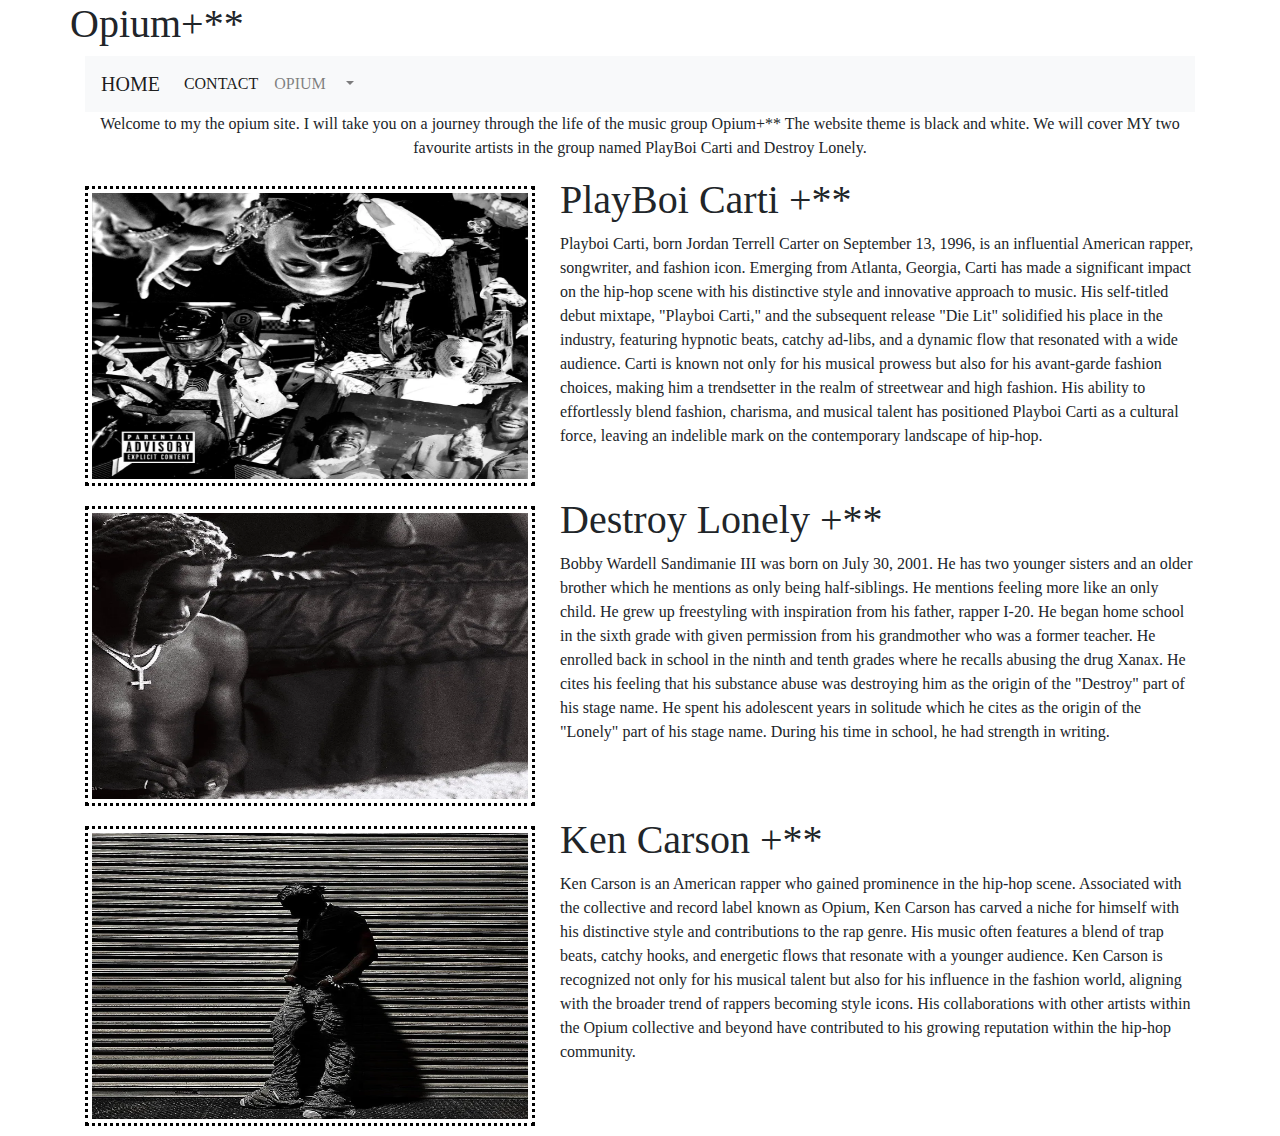
<file: homepage/index.html>
<!DOCTYPE html>
<html lang="en">
  <head>
    <meta charset="UTF-8" />
    <meta
      name="viewport"
      content="width=device-width, initial-scale=1.0"
    />
    <title>OpiumDevToolsProject</title>
    <link
      rel="stylesheet"
      href="stylesHome.css"
    />
    <link
      href="https://cdn.jsdelivr.net/npm/bootstrap@5.3.2/dist/css/bootstrap.min.css"
      rel="stylesheet"
      integrity="sha384-T3c6CoIi6uLrA9TneNEoa7RxnatzjcDSCmG1MXxSR1GAsXEV/Dwwykc2MPK8M2HN"
      crossorigin="anonymous"
    />
    <link
      rel="stylesheet"
      href="https://cdn.jsdelivr.net/npm/bootstrap@4.0.0/dist/css/bootstrap.min.css"
      integrity="sha384-Gn5384xqQ1aoWXA+058RXPxPg6fy4IWvTNh0E263XmFcJlSAwiGgFAW/dAiS6JXm"
      crossorigin="anonymous"
    />
  </head>
  <body>
    <!--The is the head section with the nav bar in the container-->
    <div class="container Header">
      <div class="row">
        <h1>Opium+**</h1>
      </div>
      <nav class="navbar navbar-expand-lg navbar-light bg-light">
        <a
          class="navbar-brand"
          href="index.html"
          >HOME</a
        >
        <button
          class="navbar-toggler"
          type="button"
          data-toggle="collapse"
          data-target="#navbarSupportedContent"
          aria-controls="navbarSupportedContent"
          aria-expanded="false"
          aria-label="Toggle navigation"
        >
          <span class="navbar-toggler-icon"></span>
        </button>

        <div
          class="collapse navbar-collapse"
          id="navbarSupportedContent"
        >
          <ul class="navbar-nav mr-auto">
            <li class="nav-item active">
              <a
                class="nav-link"
                href="../contactpage/contact.html"
                >CONTACT <span class="sr-only">(current)</span></a
              >
            </li>
            <li class="nav-item">
              <a
                class="nav-link"
                href="#"
                >OPIUM</a
              >
            </li>
            <li class="nav-item dropdown">
              <a
                class="nav-link dropdown-toggle"
                href="#"
                id="navbarDropdown"
                role="button"
                data-toggle="dropdown"
                aria-haspopup="true"
                aria-expanded="false"
              >
                
              </a>
              <div
                class="dropdown-menu"
                aria-labelledby="navbarDropdown"
              >
                <a
                  class="dropdown-item"
                  href="#"
                  >Albums</a
                >
                <a
                  class="dropdown-item"
                  href="#"
                  >About Opium</a
                >
                <div class="dropdown-divider"></div>
                <a
                  class="dropdown-item"
                  href="#"
                  >Opium Style</a
                >
              </div>
            </li>
          </ul>
        </div>
      </nav>
    </div>
    <!-- end head section-->
<!--Main content area-->
    <div class="container">
      <p class="text-center homeText">
        Welcome to my the opium site. I will take you on a journey through the
        life of the music group Opium+** The website theme is black and white.
        We will cover MY two favourite artists in the group named PlayBoi Carti
        and Destroy Lonely.
      </p>
      <div class="row">
        <div class="col-12 col-md-5 order-0 pictures">
          <img
            class="cTap4 box p-1 d-md-none d-lg-none d-xl-none"
            src="carti.webp"
            alt="Image render of Japanese characters having a good day in the city"
          />
          <img
            class="cTap4MD box p-1 d-none d-lg-none d-xl-none d-md-block"
            src="carti.webp"
            alt="Playboy carti"
          />
          <img
            class="cTap4LG box p-1 d-none d-md-none d-xl-none d-lg-block"
            src="carti.webp"
            alt="Playboy carti"
          />
          <img
            class="cTap4XL box p-1 d-none d-md-none d-lg-none d-xl-block"
            src="carti.webp"
            alt="Playboy carti "
          />
        </div>
        <div class="col-12 col-md-7 order-1">
          <h1>PlayBoi Carti +**</h1>

          Playboi Carti, born Jordan Terrell Carter on September 13, 1996, is an
          influential American rapper, songwriter, and fashion icon. Emerging
          from Atlanta, Georgia, Carti has made a significant impact on the
          hip-hop scene with his distinctive style and innovative approach to
          music. His self-titled debut mixtape, "Playboi Carti," and the
          subsequent release "Die Lit" solidified his place in the industry,
          featuring hypnotic beats, catchy ad-libs, and a dynamic flow that
          resonated with a wide audience. Carti is known not only for his
          musical prowess but also for his avant-garde fashion choices, making
          him a trendsetter in the realm of streetwear and high fashion. His
          ability to effortlessly blend fashion, charisma, and musical talent
          has positioned Playboi Carti as a cultural force, leaving an indelible
          mark on the contemporary landscape of hip-hop.
        </div>
      </div>
      <div class="row">
        <div class="col-12 col-md-5 order-0 pictures">
          <img
            class="cTap4 box p-1 d-md-none d-lg-none d-xl-none"
            src="destroy.webp"
            alt="Image render of Japanese characters having a good day in the city"
          />
          <img
            class="cTap4MD box p-1 d-none d-lg-none d-xl-none d-md-block"
            src="destroy.webp"
            alt="Playboy carti"
          />
          <img
            class="cTap4LG box p-1 d-none d-md-none d-xl-none d-lg-block"
            src="destroy.webp"
            alt="Playboy carti"
          />
          <img
            class="cTap4XL box p-1 d-none d-md-none d-lg-none d-xl-block"
            src="destroy.webp"
            alt="Playboy carti "
          />
        </div>
        <div class="col-12 col-md-7 order-1">
          <h1>Destroy Lonely +**</h1>

          Bobby Wardell Sandimanie III was born on July 30, 2001. He has two
          younger sisters and an older brother which he mentions as only being
          half-siblings. He mentions feeling more like an only child. He grew up
          freestyling with inspiration from his father, rapper I-20. He began
          home school in the sixth grade with given permission from his
          grandmother who was a former teacher. He enrolled back in school in
          the ninth and tenth grades where he recalls abusing the drug Xanax. He
          cites his feeling that his substance abuse was destroying him as the
          origin of the "Destroy" part of his stage name. He spent his
          adolescent years in solitude which he cites as the origin of the
          "Lonely" part of his stage name. During his time in school, he had
          strength in writing.
        </div>
      </div>
      <div class="row">
        <div class="col-12 col-md-5 order-0 pictures">
          <img
            class="cTap4 box p-1 d-md-none d-lg-none d-xl-none"
            src="ken.webp"
            alt="Image render of Japanese characters having a good day in the city"
          />
          <img
            class="cTap4MD box p-1 d-none d-lg-none d-xl-none d-md-block"
            src="ken.webp"
            alt="Playboy carti"
          />
          <img
            class="cTap4LG box p-1 d-none d-md-none d-xl-none d-lg-block"
            src="ken.webp"
            alt="Playboy carti"
          />
          <img
            class="cTap4XL box p-1 d-none d-md-none d-lg-none d-xl-block"
            src="ken.webp"
            alt="Playboy carti "
          />
        </div>
        <div class="col-12 col-md-7 order-1">
          <h1>Ken Carson +**</h1>
          Ken Carson is an American rapper who gained prominence in the hip-hop
          scene. Associated with the collective and record label known as Opium,
          Ken Carson has carved a niche for himself with his distinctive style
          and contributions to the rap genre. His music often features a blend
          of trap beats, catchy hooks, and energetic flows that resonate with a
          younger audience. Ken Carson is recognized not only for his musical
          talent but also for his influence in the fashion world, aligning with
          the broader trend of rappers becoming style icons. His collaborations
          with other artists within the Opium collective and beyond have
          contributed to his growing reputation within the hip-hop community.
        </div>
      </div>
    </div>
<!-- end content area -->
    <script
      src="https://code.jquery.com/jquery-3.2.1.slim.min.js"
      integrity="sha384-KJ3o2DKtIkvYIK3UENzmM7KCkRr/rE9/Qpg6aAZGJwFDMVNA/GpGFF93hXpG5KkN"
      crossorigin="anonymous"
    ></script>
    <script
      src="https://cdn.jsdelivr.net/npm/popper.js@1.12.9/dist/umd/popper.min.js"
      integrity="sha384-ApNbgh9B+Y1QKtv3Rn7W3mgPxhU9K/ScQsAP7hUibX39j7fakFPskvXusvfa0b4Q"
      crossorigin="anonymous"
    ></script>
    <script
      src="https://cdn.jsdelivr.net/npm/bootstrap@4.0.0/dist/js/bootstrap.min.js"
      integrity="sha384-JZR6Spejh4U02d8jOt6vLEHfe/JQGiRRSQQxSfFWpi1MquVdAyjUar5+76PVCmYl"
      crossorigin="anonymous"
    ></script>
  </body>
</html>
</file>
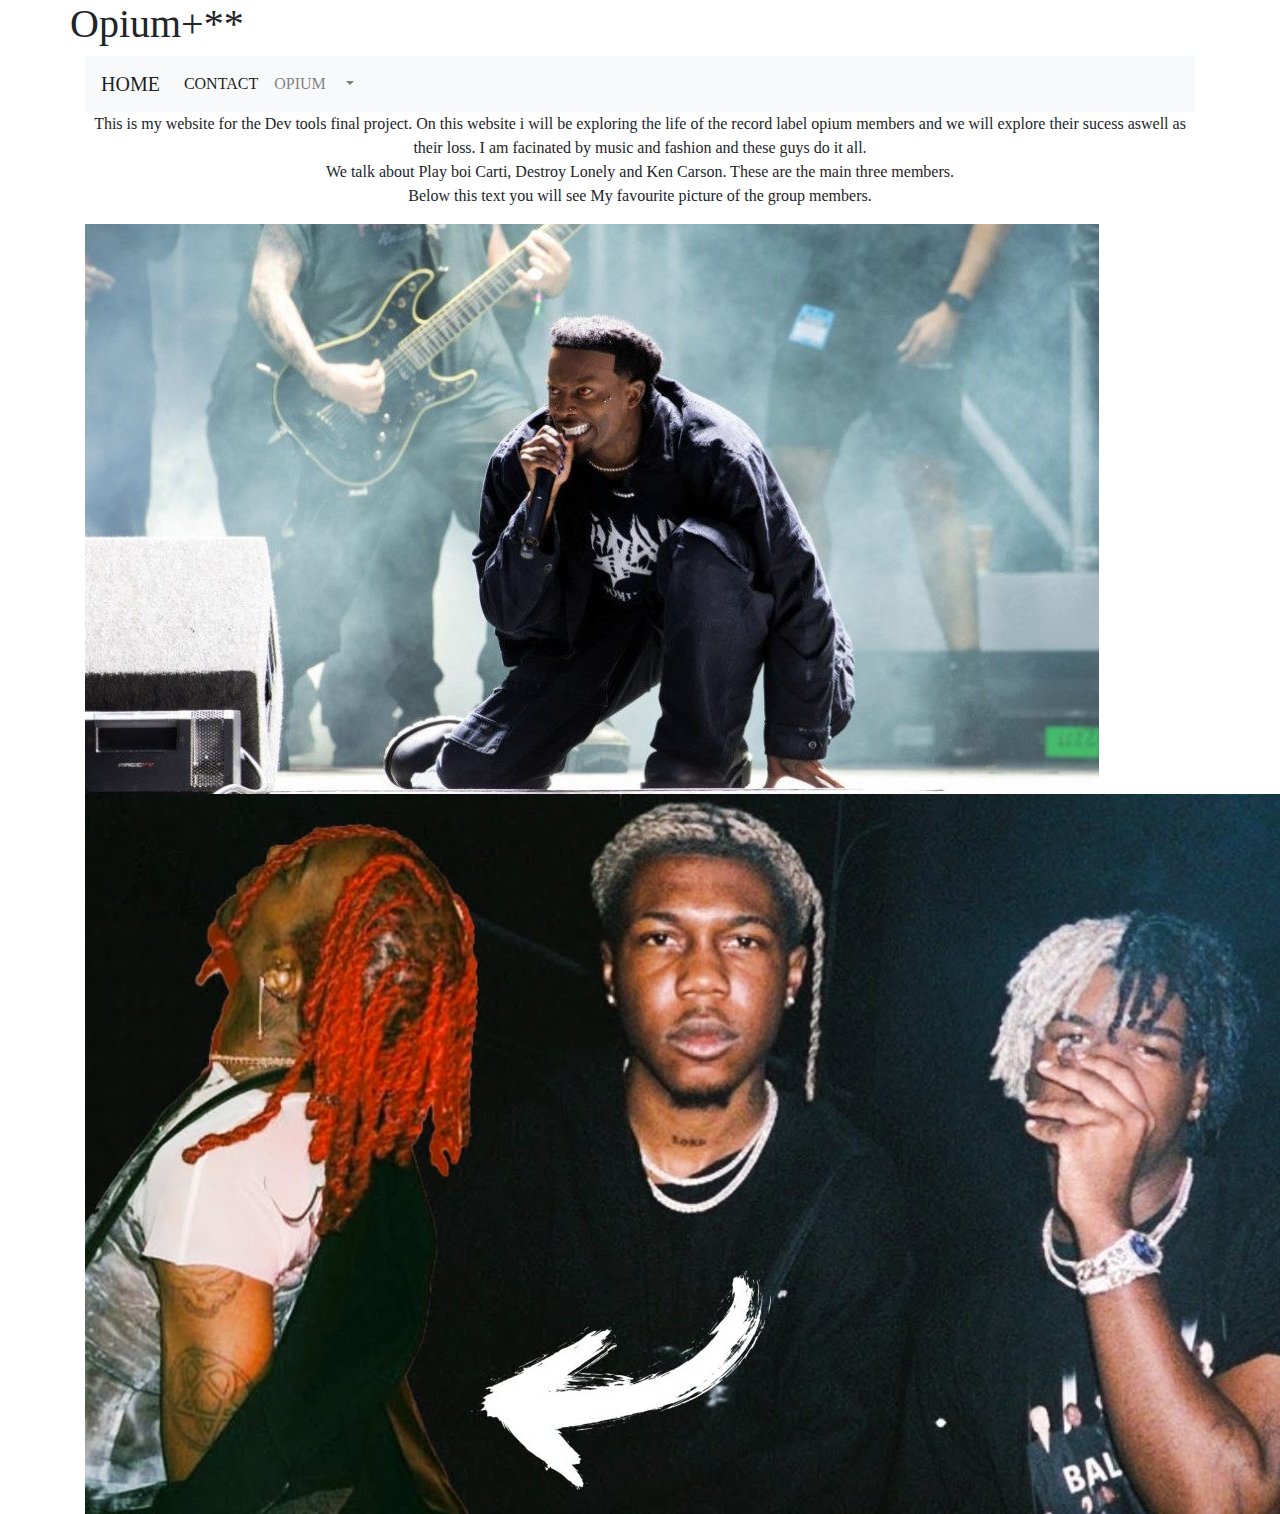
<file: aboutSite/about.html>
<!DOCTYPE html>
<html lang="en">
  <head>
    <meta charset="UTF-8" />
    <meta
      name="viewport"
      content="width=device-width, initial-scale=1.0"
    />
    <title>OpiumDevToolsProject</title>
    <link
      rel="stylesheet"
      href="stylesabout.css"
    />
    <link
      href="https://cdn.jsdelivr.net/npm/bootstrap@5.3.2/dist/css/bootstrap.min.css"
      rel="stylesheet"
      integrity="sha384-T3c6CoIi6uLrA9TneNEoa7RxnatzjcDSCmG1MXxSR1GAsXEV/Dwwykc2MPK8M2HN"
      crossorigin="anonymous"
    />
    <link
      rel="stylesheet"
      href="https://cdn.jsdelivr.net/npm/bootstrap@4.0.0/dist/css/bootstrap.min.css"
      integrity="sha384-Gn5384xqQ1aoWXA+058RXPxPg6fy4IWvTNh0E263XmFcJlSAwiGgFAW/dAiS6JXm"
      crossorigin="anonymous"
    />
  </head>
  <body>
    <!--The is the head section with the nav bar in the container-->
    <div class="container Header">
      <div class="row">
        <h1>Opium+**</h1>
      </div>
      <nav class="navbar navbar-expand-lg navbar-light bg-light">
        <a
          class="navbar-brand"
          href="../homepage/index.html"
          >HOME</a
        >
        <button
          class="navbar-toggler"
          type="button"
          data-toggle="collapse"
          data-target="#navbarSupportedContent"
          aria-controls="navbarSupportedContent"
          aria-expanded="false"
          aria-label="Toggle navigation"
        >
          <span class="navbar-toggler-icon"></span>
        </button>

        <div
          class="collapse navbar-collapse"
          id="navbarSupportedContent"
        >
          <ul class="navbar-nav mr-auto">
            <li class="nav-item active">
              <a
                class="nav-link"
                href="../contactpage/contact.html"
                >CONTACT <span class="sr-only">(current)</span></a
              >
            </li>
            <li class="nav-item">
              <a
                class="nav-link"
                href="../opium page/opium.html"
                >OPIUM</a
              >
            </li>
            <li class="nav-item dropdown">
              <a
                class="nav-link dropdown-toggle"
                href="../Albums/album.html"
                id="navbarDropdown"
                role="button"
                data-toggle="dropdown"
                aria-haspopup="true"
                aria-expanded="false"
              >
              </a>
              <div
                class="dropdown-menu"
                aria-labelledby="navbarDropdown"
              >
                <a
                  class="dropdown-item"
                  href="../Albums/album.html"
                  >Albums</a
                >
                <a
                  class="dropdown-item"
                  href="../aboutSite/about.html"
                  >About Opium</a
                >
                <div class="dropdown-divider"></div>
                <a
                  class="dropdown-item"
                  href="#"
                  >Opium Style</a
                >
              </div>
            </li>
          </ul>
        </div>
      </nav>
    </div>
    <!-- end head section-->
    <!--Main content area-->
    <div class="container">
      <p class="text-center homeText">
        This is my website for the Dev tools final project. On this website i
        will be exploring the life of the record label opium members and we will
        explore their sucess aswell as their loss. I am facinated by music and fashion and these guys do it all.
<br>    We talk about Play boi Carti, Destroy Lonely and Ken Carson. These are the main three members.
<br>    Below this text you will see  My favourite picture of the group members.
      </p>
    </div>
    <!--Start of images-->
    <div class="container pics">
      <div class="pics"><img src="carti2.jpg" alt="Playboy carti"></div>
      <div class="pics"><img src="maxresdefault (3).jpg" alt="Playboy carti"></div>
      
    </div>
    <!-- end content area -->
    <script
      src="https://code.jquery.com/jquery-3.2.1.slim.min.js"
      integrity="sha384-KJ3o2DKtIkvYIK3UENzmM7KCkRr/rE9/Qpg6aAZGJwFDMVNA/GpGFF93hXpG5KkN"
      crossorigin="anonymous"
    ></script>
    <script
      src="https://cdn.jsdelivr.net/npm/popper.js@1.12.9/dist/umd/popper.min.js"
      integrity="sha384-ApNbgh9B+Y1QKtv3Rn7W3mgPxhU9K/ScQsAP7hUibX39j7fakFPskvXusvfa0b4Q"
      crossorigin="anonymous"
    ></script>
    <script
      src="https://cdn.jsdelivr.net/npm/bootstrap@4.0.0/dist/js/bootstrap.min.js"
      integrity="sha384-JZR6Spejh4U02d8jOt6vLEHfe/JQGiRRSQQxSfFWpi1MquVdAyjUar5+76PVCmYl"
      crossorigin="anonymous"
    ></script>
  </body>
</html>
</file>
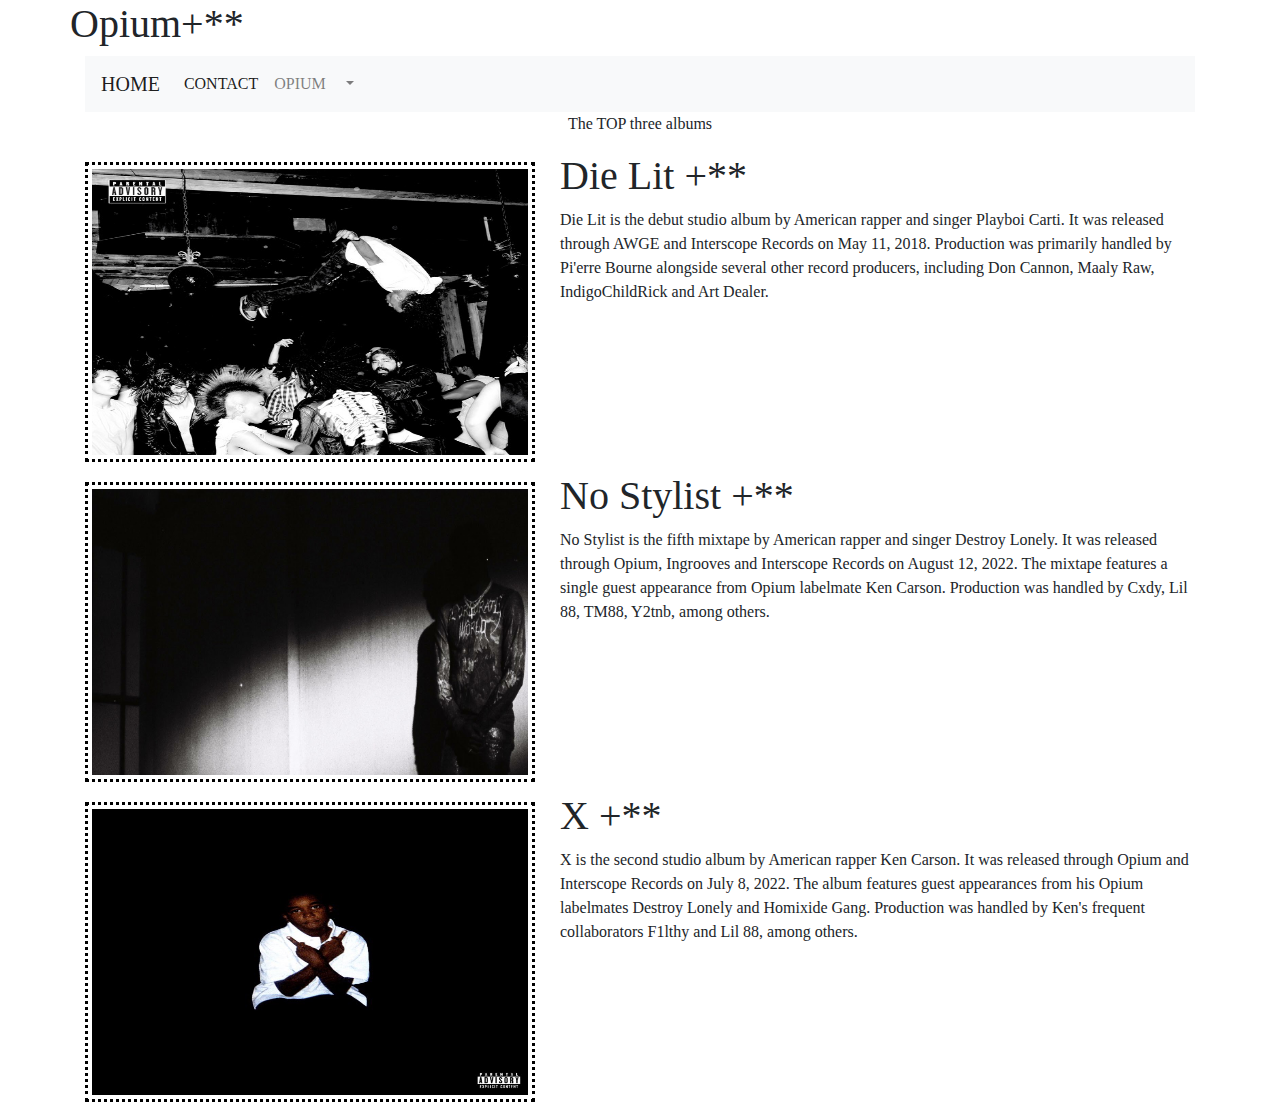
<file: Albums/album.html>
<!DOCTYPE html>
<html lang="en">
  <head>
    <meta charset="UTF-8" />
    <meta
      name="viewport"
      content="width=device-width, initial-scale=1.0"
    />
    <title>OpiumDevToolsProject</title>
    <link
      rel="stylesheet"
      href="stylesalbums.css"
    />
    <link
      href="https://cdn.jsdelivr.net/npm/bootstrap@5.3.2/dist/css/bootstrap.min.css"
      rel="stylesheet"
      integrity="sha384-T3c6CoIi6uLrA9TneNEoa7RxnatzjcDSCmG1MXxSR1GAsXEV/Dwwykc2MPK8M2HN"
      crossorigin="anonymous"
    />
    <link
      rel="stylesheet"
      href="https://cdn.jsdelivr.net/npm/bootstrap@4.0.0/dist/css/bootstrap.min.css"
      integrity="sha384-Gn5384xqQ1aoWXA+058RXPxPg6fy4IWvTNh0E263XmFcJlSAwiGgFAW/dAiS6JXm"
      crossorigin="anonymous"
    />
  </head>
  <body>
    <!--The is the head section with the nav bar in the container-->
    <div class="container Header">
      <div class="row">
        <h1>Opium+**</h1>
      </div>
      <nav class="navbar navbar-expand-lg navbar-light bg-light">
        <a
          class="navbar-brand"
          href="../homepage/index.html"
          >HOME</a
        >
        <button
          class="navbar-toggler"
          type="button"
          data-toggle="collapse"
          data-target="#navbarSupportedContent"
          aria-controls="navbarSupportedContent"
          aria-expanded="false"
          aria-label="Toggle navigation"
        >
          <span class="navbar-toggler-icon"></span>
        </button>

        <div
          class="collapse navbar-collapse"
          id="navbarSupportedContent"
        >
          <ul class="navbar-nav mr-auto">
            <li class="nav-item active">
              <a
                class="nav-link"
                href="/main/contactpage/contact.html"
                >CONTACT <span class="sr-only">(current)</span></a
              >
            </li>
            <li class="nav-item">
              <a
                class="nav-link"
                href="../opium page/opium.html"
                >OPIUM</a
              >
            </li>
            <li class="nav-item dropdown">
              <a
                class="nav-link dropdown-toggle"
                href="#"
                id="navbarDropdown"
                role="button"
                data-toggle="dropdown"
                aria-haspopup="true"
                aria-expanded="false"
              >
              </a>
              <div
                class="dropdown-menu"
                aria-labelledby="navbarDropdown"
              >
                <a
                  class="dropdown-item"
                  href="../Albums/album.html"
                  >Albums</a
                >
                <a
                  class="dropdown-item"
                  href="#"
                  >About Opium</a
                >
                <div class="dropdown-divider"></div>
                <a
                  class="dropdown-item"
                  href="#"
                  >Opium Style</a
                >
              </div>
            </li>
          </ul>
        </div>
      </nav>
    </div>
    <!-- end head section-->
    <!--Main content area-->
    <div class="container">
      <p class="text-center homeText">The TOP three albums</p>
      <div class="row">
        <div class="col-12 col-md-5 order-0 pictures">
          <img
            class="cTap4 box p-1 d-md-none d-lg-none d-xl-none"
            src="dielit.jpg"
            alt="Die lit album"
          />
          <img
            class="cTap4MD box p-1 d-none d-lg-none d-xl-none d-md-block"
            src="dielit.jpg"
            alt="Die lit album"
          />
          <img
            class="cTap4LG box p-1 d-none d-md-none d-xl-none d-lg-block"
            src="dielit.jpg"
            alt="Die lit album"
          />
          <img
            class="cTap4XL box p-1 d-none d-md-none d-lg-none d-xl-block"
            src="dielit.jpg"
            alt="Die lit album "
          />
        </div>
        <div class="col-12 col-md-7 order-1">
          <h1>Die Lit +**</h1>
          Die Lit is the debut studio album by American rapper and singer
          Playboi Carti. It was released through AWGE and Interscope Records on
          May 11, 2018. Production was primarily handled by Pi'erre Bourne
          alongside several other record producers, including Don Cannon, Maaly
          Raw, IndigoChildRick and Art Dealer.
        </div>
      </div>
      <div class="row">
        <div class="col-12 col-md-5 order-0 pictures">
          <img
            class="cTap4 box p-1 d-md-none d-lg-none d-xl-none"
            src="nostylist.jpg"
            alt="No Stylist album"
          />
          <img
            class="cTap4MD box p-1 d-none d-lg-none d-xl-none d-md-block"
            src="nostylist.jpg"
            alt="No Stylist album"
          />
          <img
            class="cTap4LG box p-1 d-none d-md-none d-xl-none d-lg-block"
            src="nostylist.jpg"
            alt="No Stylist album"
          />
          <img
            class="cTap4XL box p-1 d-none d-md-none d-lg-none d-xl-block"
            src="nostylist.jpg"
            alt="No Stylist album"
          />
        </div>
        <div class="col-12 col-md-7 order-1">
          <h1>No Stylist +**</h1>

          No Stylist is the fifth mixtape by American rapper and singer Destroy
          Lonely. It was released through Opium, Ingrooves and Interscope
          Records on August 12, 2022. The mixtape features a single guest
          appearance from Opium labelmate Ken Carson. Production was handled by
          Cxdy, Lil 88, TM88, Y2tnb, among others.
        </div>
      </div>
      <div class="row">
        <div class="col-12 col-md-5 order-0 pictures">
          <img
            class="cTap4 box p-1 d-md-none d-lg-none d-xl-none"
            src="x.webp"
            alt="Ken carson album"
          />
          <img
            class="cTap4MD box p-1 d-none d-lg-none d-xl-none d-md-block"
            src="x.webp"
            alt="Ken carson album"
          />
          <img
            class="cTap4LG box p-1 d-none d-md-none d-xl-none d-lg-block"
            src="x.webp"
            alt="Ken carson album"
          />
          <img
            class="cTap4XL box p-1 d-none d-md-none d-lg-none d-xl-block"
            src="x.webp"
            alt="Ken carson album"
          />
        </div>
        <div class="col-12 col-md-7 order-1">
          <h1>X +**</h1>
          X is the second studio album by American rapper Ken Carson. It was
          released through Opium and Interscope Records on July 8, 2022. The
          album features guest appearances from his Opium labelmates Destroy
          Lonely and Homixide Gang. Production was handled by Ken's frequent
          collaborators F1lthy and Lil 88, among others.
        </div>
      </div>
    </div>
    <!-- end content area -->
    <script
      src="https://code.jquery.com/jquery-3.2.1.slim.min.js"
      integrity="sha384-KJ3o2DKtIkvYIK3UENzmM7KCkRr/rE9/Qpg6aAZGJwFDMVNA/GpGFF93hXpG5KkN"
      crossorigin="anonymous"
    ></script>
    <script
      src="https://cdn.jsdelivr.net/npm/popper.js@1.12.9/dist/umd/popper.min.js"
      integrity="sha384-ApNbgh9B+Y1QKtv3Rn7W3mgPxhU9K/ScQsAP7hUibX39j7fakFPskvXusvfa0b4Q"
      crossorigin="anonymous"
    ></script>
    <script
      src="https://cdn.jsdelivr.net/npm/bootstrap@4.0.0/dist/js/bootstrap.min.js"
      integrity="sha384-JZR6Spejh4U02d8jOt6vLEHfe/JQGiRRSQQxSfFWpi1MquVdAyjUar5+76PVCmYl"
      crossorigin="anonymous"
    ></script>
  </body>
</html>
</file>
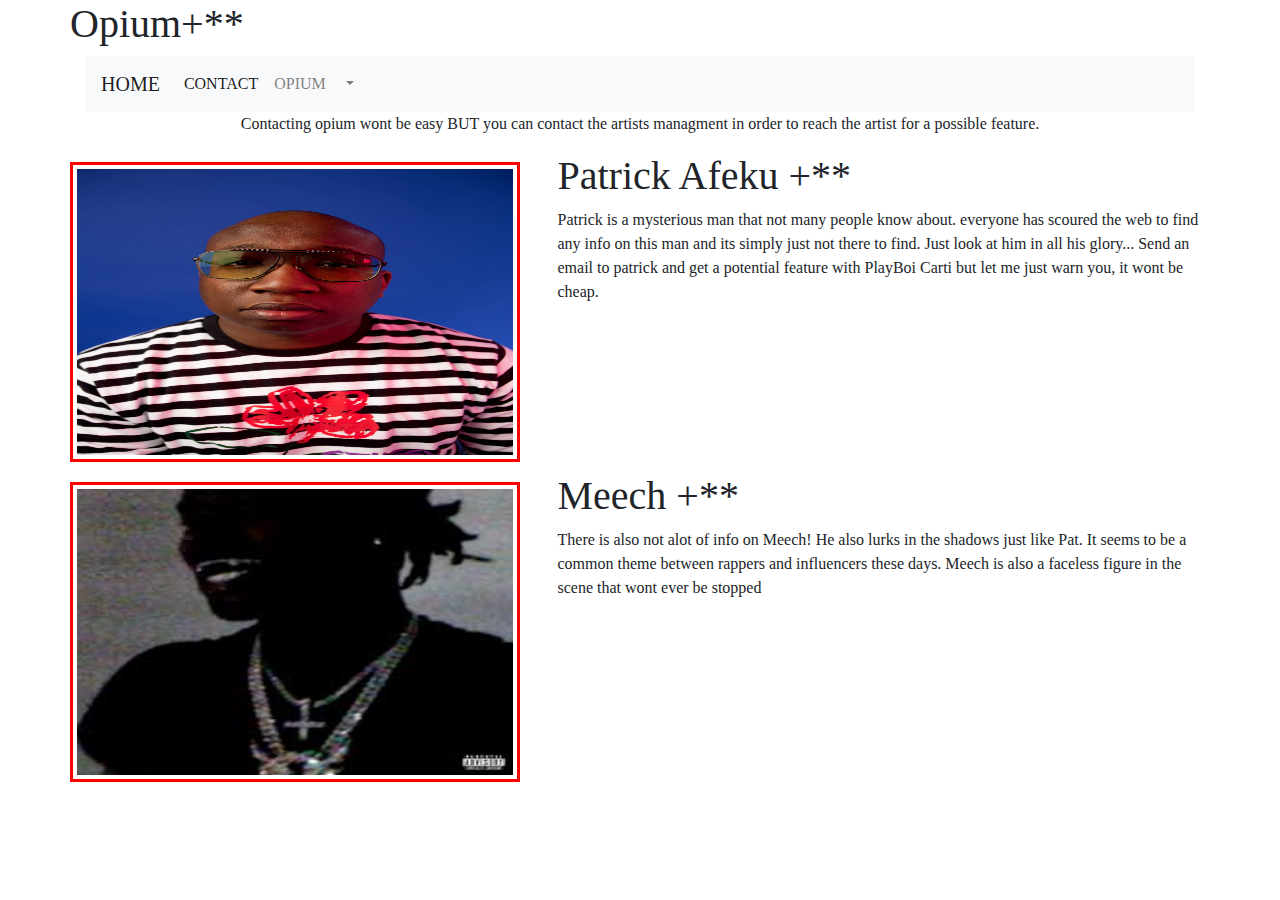
<file: contactpage/contact.html>
<!DOCTYPE html>
<html lang="en">
  <head>
    <meta charset="UTF-8" />
    <meta
      name="viewport"
      content="width=device-width, initial-scale=1.0"
    />
    <title>OpiumDevToolsProject</title>
   
    <link rel="stylesheet" href="stylesContact.css">
    <link
      href="https://cdn.jsdelivr.net/npm/bootstrap@5.3.2/dist/css/bootstrap.min.css"
      rel="stylesheet"
      integrity="sha384-T3c6CoIi6uLrA9TneNEoa7RxnatzjcDSCmG1MXxSR1GAsXEV/Dwwykc2MPK8M2HN"
      crossorigin="anonymous"
    />
    <link
      rel="stylesheet"
      href="https://cdn.jsdelivr.net/npm/bootstrap@4.0.0/dist/css/bootstrap.min.css"
      integrity="sha384-Gn5384xqQ1aoWXA+058RXPxPg6fy4IWvTNh0E263XmFcJlSAwiGgFAW/dAiS6JXm"
      crossorigin="anonymous"
    />
  </head>
<!-- head section-->
    <div class="container Header">
      <div class="row">
        <h1>Opium+**</h1>
      </div> <!-- Navbar start-->
      <nav class="navbar navbar-expand-lg navbar-light bg-light">
        <a
          class="navbar-brand"
          href="../homepage/index.html"
          >HOME</a
        >
        <button
          class="navbar-toggler"
          type="button"
          data-toggle="collapse"
          data-target="#navbarSupportedContent"
          aria-controls="navbarSupportedContent"
          aria-expanded="false"
          aria-label="Toggle navigation"
        >
          <span class="navbar-toggler-icon"></span>
        </button>

        <div
          class="collapse navbar-collapse"
          id="navbarSupportedContent"
        >
          <ul class="navbar-nav mr-auto">
            <li class="nav-item active">
              <a
                class="nav-link"
                href="../contactpage/contact.html"
                >CONTACT <span class="sr-only">(current)</span></a
              >
            </li>
            <li class="nav-item">
              <a
                class="nav-link"
                href="../opium page/opium.html"
                >OPIUM</a
              >
            </li>
            <li class="nav-item dropdown">
              <a
                class="nav-link dropdown-toggle"
                href="#"
                id="navbarDropdown"
                role="button"
                data-toggle="dropdown"
                aria-haspopup="true"
                aria-expanded="false"
              >
              </a>
              <div
                class="dropdown-menu"
                aria-labelledby="navbarDropdown"
              >
                <a
                  class="dropdown-item"
                  href="../Albums/album.html"
                  >Albums</a
                >
                <a
                  class="dropdown-item"
                  href="../aboutSite/about.html"
                  >About Opium</a
                >
                <div class="dropdown-divider"></div>
                <a
                  class="dropdown-item"
                  href="../opiumStyle/styles.html"
                  >Opium Style</a
                >
              </div>
            </li>
          </ul>
        </div>
      </nav>
<!-- end navbar-->
      <p class="text-center homeText"> <!-- start of main Content-->
        Contacting opium wont be easy BUT you can contact the artists managment
        in order to reach the artist for a possible feature.
      </p>
      <div class="row">
        <div class="row">
          <div class="col-12 col-md-5 order-0 pictures">
            <img
              class="cTap4 box p-1 d-md-none d-lg-none d-xl-none"
              src="pat.jpg"
              alt="Image render of Japanese characters having a good day in the city"
            />
            <img
              class="cTap4MD box p-1 d-none d-lg-none d-xl-none d-md-block"
              src="pat.jpg"
              alt="Playboy carti"
            />
            <img
              class="cTap4LG box p-1 d-none d-md-none d-xl-none d-lg-block"
              src="pat.jpg"
              alt="Playboy carti"
            />
            <img
              class="cTap4XL box p-1 d-none d-md-none d-lg-none d-xl-block"
              src="pat.jpg"
              alt="Playboy carti "
            />
          </div>
          <div class="col-12 col-md-7 order-1">
            <h1>Patrick Afeku +**</h1>
            Patrick is a mysterious man that not many people know about.
            everyone has scoured the web to find any info on this man and its
            simply just not there to find. Just look at him in all his glory... Send an email to patrick and get a
            potential feature with PlayBoi Carti but let me just warn you, it wont be cheap.
          </div>
        </div>
        <div class="row">
          <div class="col-12 col-md-5 order-0 pictures">
            <img
              class="cTap4 box p-1 d-md-none d-lg-none d-xl-none"
              src="meech.jpg"
              alt="Image render of Japanese characters having a good day in the city"
            />
            <img
              class="cTap4MD box p-1 d-none d-lg-none d-xl-none d-md-block"
              src="meech.jpg"
              alt="Playboy carti"
            />
            <img
              class="cTap4LG box p-1 d-none d-md-none d-xl-none d-lg-block"
              src="meech.jpg"
              alt="Playboy carti"
            />
            <img
              class="cTap4XL box p-1 d-none d-md-none d-lg-none d-xl-block"
              src="meech.jpg"
              alt="Playboy carti "
            />
          </div>
          <div class="col-12 col-md-7 order-1">
            <h1>Meech +**</h1>

           There is also not alot of info on Meech! He also lurks in the shadows just like Pat. It seems to be a common theme
           between rappers and influencers these days. Meech is also a faceless figure in the scene that wont ever be stopped
          </div>
        </div>
<!--end main content-->
    <script
      src="https://code.jquery.com/jquery-3.2.1.slim.min.js"
      integrity="sha384-KJ3o2DKtIkvYIK3UENzmM7KCkRr/rE9/Qpg6aAZGJwFDMVNA/GpGFF93hXpG5KkN"
      crossorigin="anonymous"
    ></script>
    <script
      src="https://cdn.jsdelivr.net/npm/popper.js@1.12.9/dist/umd/popper.min.js"
      integrity="sha384-ApNbgh9B+Y1QKtv3Rn7W3mgPxhU9K/ScQsAP7hUibX39j7fakFPskvXusvfa0b4Q"
      crossorigin="anonymous"
    ></script>
    <script
      src="https://cdn.jsdelivr.net/npm/bootstrap@4.0.0/dist/js/bootstrap.min.js"
      integrity="sha384-JZR6Spejh4U02d8jOt6vLEHfe/JQGiRRSQQxSfFWpi1MquVdAyjUar5+76PVCmYl"
      crossorigin="anonymous"
    ></script>
  </body>
</html>
</file>
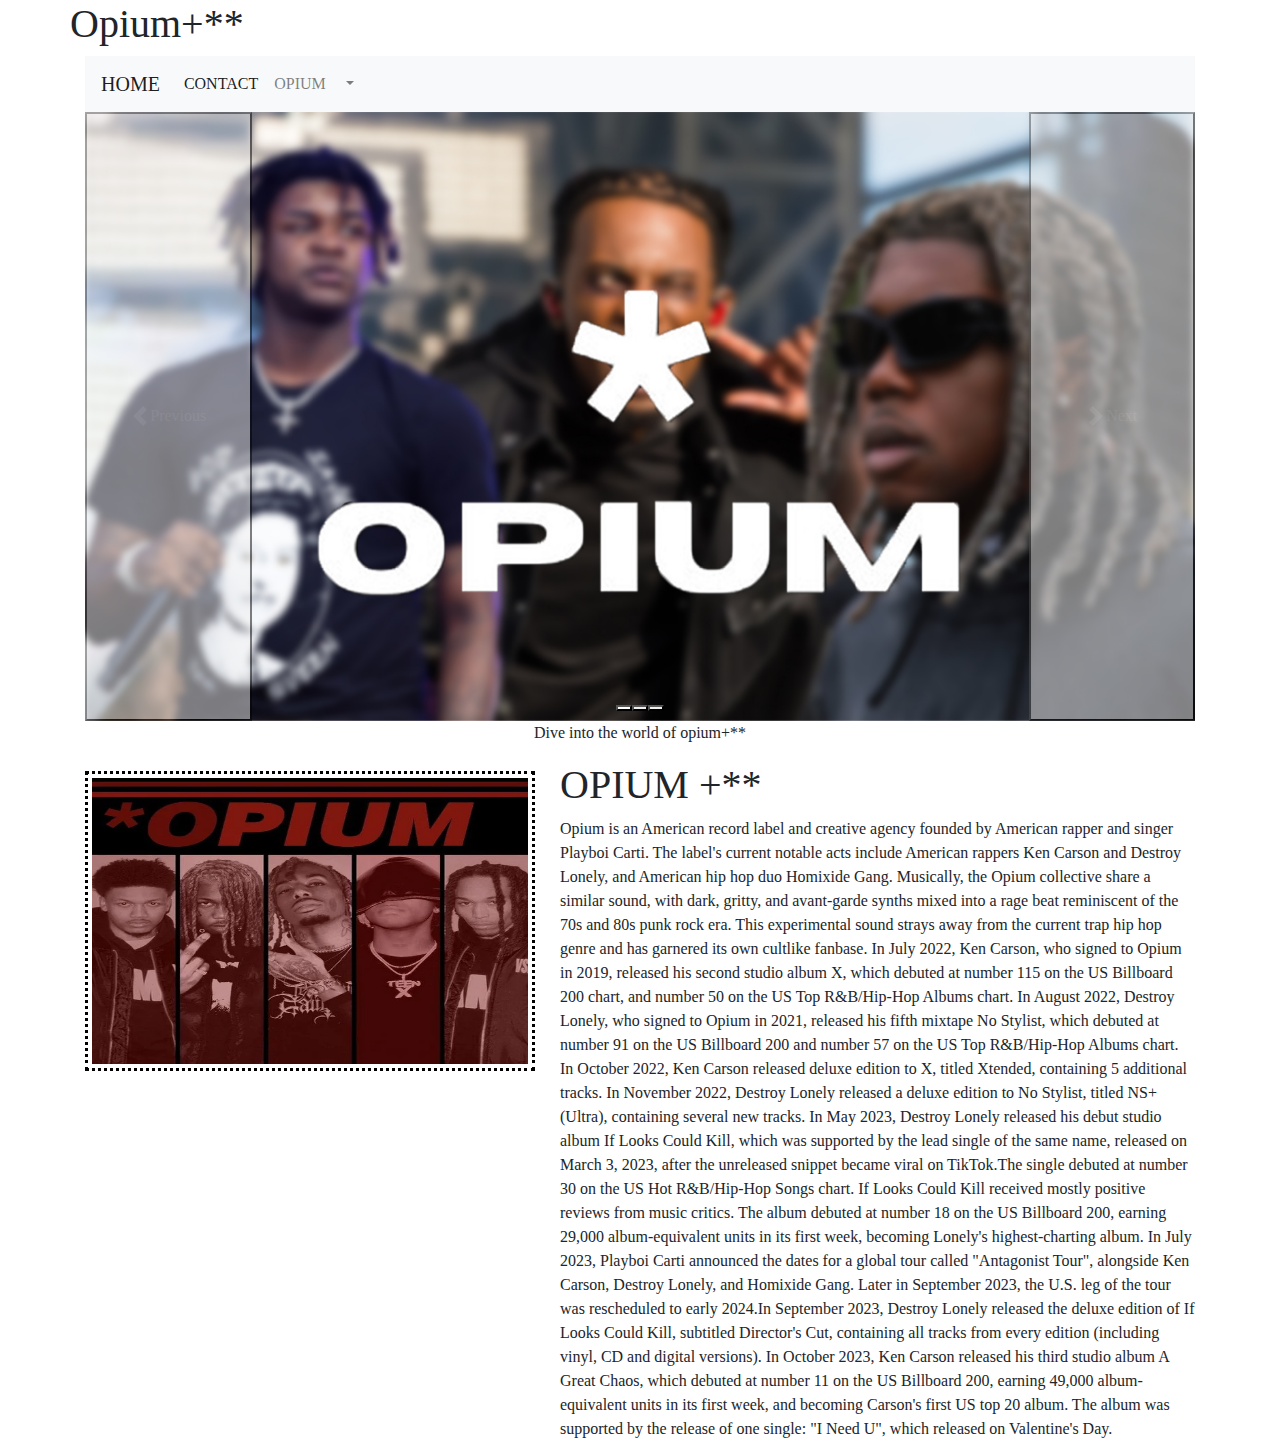
<file: opium page/opium.html>
<!DOCTYPE html>
<html lang="en">
  <head>
    <meta charset="UTF-8" />
    <meta
      name="viewport"
      content="width=device-width, initial-scale=1.0"
    />
    <title>OpiumDevToolsProject</title>

    <link
      rel="stylesheet"
      href="stylesopium.css"
    />
    <link
      href="https://cdn.jsdelivr.net/npm/bootstrap@5.3.2/dist/css/bootstrap.min.css"
      rel="stylesheet"
      integrity="sha384-T3c6CoIi6uLrA9TneNEoa7RxnatzjcDSCmG1MXxSR1GAsXEV/Dwwykc2MPK8M2HN"
      crossorigin="anonymous"
    />
    <script
      src="https://cdn.jsdelivr.net/npm/bootstrap@5.3.2/dist/js/bootstrap.bundle.min.js"
      integrity="sha384-C6RzsynM9kWDrMNeT87bh95OGNyZPhcTNXj1NW7RuBCsyN/o0jlpcV8Qyq46cDfL"
      crossorigin="anonymous"
    ></script>
    <link
      rel="stylesheet"
      href="https://cdn.jsdelivr.net/npm/bootstrap@4.0.0/dist/css/bootstrap.min.css"
      integrity="sha384-Gn5384xqQ1aoWXA+058RXPxPg6fy4IWvTNh0E263XmFcJlSAwiGgFAW/dAiS6JXm"
      crossorigin="anonymous"
    />
  </head>
  <body>
    <!-- head section-->
    <div class="container Header">
      <div class="row">
        <h1>Opium+**</h1>
      </div>
      <!-- Navbar start-->
      <nav class="navbar navbar-expand-lg navbar-light bg-light">
        <a
          class="navbar-brand"
          href="../homepage/index.html"
          >HOME</a
        >
        <button
          class="navbar-toggler"
          type="button"
          data-toggle="collapse"
          data-target="#navbarSupportedContent"
          aria-controls="navbarSupportedContent"
          aria-expanded="false"
          aria-label="Toggle navigation"
        >
          <span class="navbar-toggler-icon"></span>
        </button>

        <div
          class="collapse navbar-collapse"
          id="navbarSupportedContent"
        >
          <ul class="navbar-nav mr-auto">
            <li class="nav-item active">
              <a
                class="nav-link"
                href="../contactpage/contact.html"
                >CONTACT <span class="sr-only">(current)</span></a
              >
            </li>
            <li class="nav-item">
              <a
                class="nav-link"
                href="#"
                >OPIUM</a
              >
            </li>
            <li class="nav-item dropdown">
              <a
                class="nav-link dropdown-toggle"
                href="#"
                id="navbarDropdown"
                role="button"
                data-toggle="dropdown"
                aria-haspopup="true"
                aria-expanded="false"
              >
              </a>
              <div
                class="dropdown-menu"
                aria-labelledby="navbarDropdown"
              >
                <a
                  class="dropdown-item"
                  href="../Albums/album.html"
                  >Albums</a
                >
                <a
                  class="dropdown-item"
                  href="../aboutSite/about.html"
                  >About Opium</a
                >
                <div class="dropdown-divider"></div>
                <a
                  class="dropdown-item"
                  href="#"
                  >Opium Style</a
                >
              </div>
            </li>
          </ul>
        </div>
      </nav>
      <!-- end navbar-->
      <div class="container carol">
        <div class="row">
          <div
            id="carouselWithCaptions"
            class="carousel slide"
            data-bs-ride="carousel"
          >
            <div class="carousel-indicators">
              <button
                type="button"
                data-bs-target="#carouselWithCaptions"
                data-bs-slide-to="0"
                class="active"
                aria-current="true"
                aria-label="Slide 1"
              ></button>
              <button
                type="button"
                data-bs-target="#carouselWithCaptions"
                data-bs-slide-to="1"
                aria-label="Slide 2"
              ></button>
              <button
                type="button"
                data-bs-target="#carouselWithCaptions"
                data-bs-slide-to="2"
                aria-label="Slide 3"
              ></button>
            </div>
            <div class="carousel-inner">
              <div class="carousel-item active">
                <img
                  src="opium.jpg"
                  id="imgTap"
                  class="d-block w-100"
                  alt="..."
                />
                <div class="carousel-caption d-none d-md-block">
                  <h5></h5>
                </div>
              </div>
              <div class="carousel-item">
                <img
                  src="maxresdefault.jpg"
                  class="d-block w-100"
                  alt="..."
                />
                <div class="carousel-caption d-none d-md-block">
                  <h5></h5>
                </div>
              </div>
              <div class="carousel-item">
                <img
                  src="maxresdefault (1).jpg"
                  class="d-block w-100"
                  alt="..."
                />
                <div class="carousel-caption d-none d-md-block">
                  <h5></h5>
                </div>
              </div>
            </div>
            <button
              class="carousel-control-prev"
              type="button"
              data-bs-target="#carouselWithCaptions"
              data-bs-slide="prev"
            >
              <span
                class="carousel-control-prev-icon"
                aria-hidden="true"
              ></span>
              <span class="visually-hidden">Previous</span>
            </button>
            <button
              class="carousel-control-next"
              type="button"
              data-bs-target="#carouselWithCaptions"
              data-bs-slide="next"
            >
              <span
                class="carousel-control-next-icon"
                aria-hidden="true"
              ></span>
              <span class="visually-hidden">Next</span>
            </button>
          </div>
        </div>
      </div>
      <p class="text-center homeText">
        <!-- start of main Content-->
        Dive into the world of opium+**
      </p>
      <div class="row">
        <div class="container">
          <div class="row">
            <div class="col-12 col-md-5 order-0 pictures">
              <img
                class="cTap4 box p-1 d-md-none d-lg-none d-xl-none"
                src="opium.webp"
                alt="Image render of Japanese characters having a good day in the city"
              />
              <img
                class="cTap4MD box p-1 d-none d-lg-none d-xl-none d-md-block"
                src="opium.webp"
                alt="Playboy carti"
              />
              <img
                class="cTap4LG box p-1 d-none d-md-none d-xl-none d-lg-block"
                src="opium.webp"
                alt="Playboy carti"
              />
              <img
                class="cTap4XL box p-1 d-none d-md-none d-lg-none d-xl-block"
                src="opium.webp"
                alt="Playboy carti "
              />
            </div>
            <div class="col-12 col-md-7 order-1">
              <h1>OPIUM +**</h1>

              Opium is an American record label and creative agency founded by
              American rapper and singer Playboi Carti. The label's current
              notable acts include American rappers Ken Carson and Destroy
              Lonely, and American hip hop duo Homixide Gang. Musically, the
              Opium collective share a similar sound, with dark, gritty, and
              avant-garde synths mixed into a rage beat reminiscent of the 70s
              and 80s punk rock era. This experimental sound strays away from
              the current trap hip hop genre and has garnered its own cultlike
              fanbase. In July 2022, Ken Carson, who signed to Opium in 2019,
              released his second studio album X, which debuted at number 115 on
              the US Billboard 200 chart, and number 50 on the US Top
              R&B/Hip-Hop Albums chart. In August 2022, Destroy Lonely,
              who signed to Opium in 2021, released his fifth mixtape No
              Stylist, which debuted at number 91 on the US Billboard 200 and
              number 57 on the US Top R&B/Hip-Hop Albums chart. In
              October 2022, Ken Carson released deluxe edition to X, titled
              Xtended, containing 5 additional tracks. In November 2022,
              Destroy Lonely released a deluxe edition to No Stylist, titled NS+
              (Ultra), containing several new tracks. In May 2023,
              Destroy Lonely released his debut studio album If Looks Could
              Kill, which was supported by the lead single of the
              same name, released on March 3, 2023, after the unreleased snippet
              became viral on TikTok.The single debuted at number 30 on
              the US Hot R&B/Hip-Hop Songs chart. If Looks Could Kill
              received mostly positive reviews from music critics. The album
              debuted at number 18 on the US Billboard 200, earning 29,000
              album-equivalent units in its first week, becoming Lonely's
              highest-charting album. In July 2023, Playboi Carti
              announced the dates for a global tour called "Antagonist Tour",
              alongside Ken Carson, Destroy Lonely, and Homixide Gang.
              Later in September 2023, the U.S. leg of the tour was rescheduled
              to early 2024.In September 2023, Destroy
              Lonely released the deluxe edition of If Looks Could Kill,
              subtitled Director's Cut, containing all tracks from every edition
              (including vinyl, CD and digital versions). In October
              2023, Ken Carson released his third studio album A Great Chaos,
              which debuted at number 11 on the US Billboard 200, earning 49,000
              album-equivalent units in its first week, and becoming Carson's
              first US top 20 album. The album was supported by the release
              of one single: "I Need U", which released on Valentine's Day.
            </div>
          </div>
        </div>
      </div>
    </div>
    <!--end main content-->
    <script
      src="https://code.jquery.com/jquery-3.2.1.slim.min.js"
      integrity="sha384-KJ3o2DKtIkvYIK3UENzmM7KCkRr/rE9/Qpg6aAZGJwFDMVNA/GpGFF93hXpG5KkN"
      crossorigin="anonymous"
    ></script>
    <script
      src="https://cdn.jsdelivr.net/npm/popper.js@1.12.9/dist/umd/popper.min.js"
      integrity="sha384-ApNbgh9B+Y1QKtv3Rn7W3mgPxhU9K/ScQsAP7hUibX39j7fakFPskvXusvfa0b4Q"
      crossorigin="anonymous"
    ></script>
    <script
      src="https://cdn.jsdelivr.net/npm/bootstrap@4.0.0/dist/js/bootstrap.min.js"
      integrity="sha384-JZR6Spejh4U02d8jOt6vLEHfe/JQGiRRSQQxSfFWpi1MquVdAyjUar5+76PVCmYl"
      crossorigin="anonymous"
    ></script>
  </body>
</html>
</file>
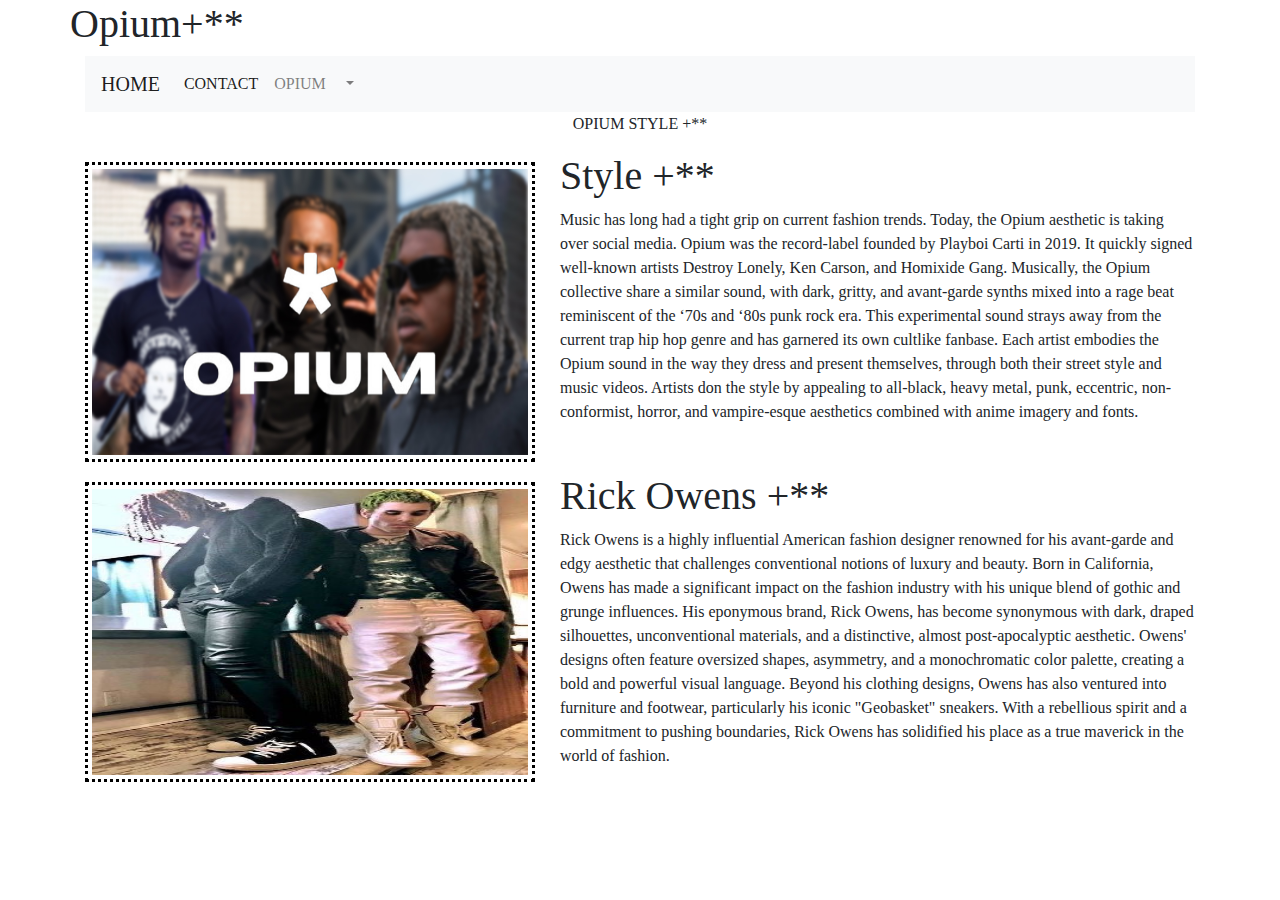
<file: opiumStyle/styles.html>
<!DOCTYPE html>
<html lang="en">
  <head>
    <meta charset="UTF-8" />
    <meta
      name="viewport"
      content="width=device-width, initial-scale=1.0"
    />
    <title>OpiumDevToolsProject</title>
    <link
      rel="stylesheet"
      href="style.css"
    />
    <link
      href="https://cdn.jsdelivr.net/npm/bootstrap@5.3.2/dist/css/bootstrap.min.css"
      rel="stylesheet"
      integrity="sha384-T3c6CoIi6uLrA9TneNEoa7RxnatzjcDSCmG1MXxSR1GAsXEV/Dwwykc2MPK8M2HN"
      crossorigin="anonymous"
    />
    <link
      rel="stylesheet"
      href="https://cdn.jsdelivr.net/npm/bootstrap@4.0.0/dist/css/bootstrap.min.css"
      integrity="sha384-Gn5384xqQ1aoWXA+058RXPxPg6fy4IWvTNh0E263XmFcJlSAwiGgFAW/dAiS6JXm"
      crossorigin="anonymous"
    />
  </head>
  <body>
    <!--The is the head section with the nav bar in the container-->
    <div class="container Header">
      <div class="row">
        <h1>Opium+**</h1>
      </div>
      <nav class="navbar navbar-expand-lg navbar-light bg-light">
        <a
          class="navbar-brand"
          href="../homepage/index.html"
          >HOME</a
        >
        <button
          class="navbar-toggler"
          type="button"
          data-toggle="collapse"
          data-target="#navbarSupportedContent"
          aria-controls="navbarSupportedContent"
          aria-expanded="false"
          aria-label="Toggle navigation"
        >
          <span class="navbar-toggler-icon"></span>
        </button>

        <div
          class="collapse navbar-collapse"
          id="navbarSupportedContent"
        >
          <ul class="navbar-nav mr-auto">
            <li class="nav-item active">
              <a
                class="nav-link"
                href="../contactpage/contact.html"
                >CONTACT <span class="sr-only">(current)</span></a
              >
            </li>
            <li class="nav-item">
              <a
                class="nav-link"
                href="../opium page/opium.html"
                >OPIUM</a
              >
            </li>
            <li class="nav-item dropdown">
              <a
                class="nav-link dropdown-toggle"
                href="../Albums/album.html"
                id="navbarDropdown"
                role="button"
                data-toggle="dropdown"
                aria-haspopup="true"
                aria-expanded="false"
              >
              </a>
              <div
                class="dropdown-menu"
                aria-labelledby="navbarDropdown"
              >
                <a
                  class="dropdown-item"
                  href="../Albums/album.html"
                  >Albums</a
                >
                <a
                  class="dropdown-item"
                  href="../aboutSite/about.html"
                  >About Opium</a
                >
                <div class="dropdown-divider"></div>
                <a
                  class="dropdown-item"
                  href="../opiumStyle/styles.html"
                  >Opium Style</a
                >
              </div>
            </li>
          </ul>
        </div>
      </nav>
    </div>
    <!-- end head section-->
    <!--Main content area-->
    <div class="container">
      <p class="text-center homeText">OPIUM STYLE +**</p>
      <div class="row">
        <div class="col-12 col-md-5 order-0 pictures">
          <img
            class="cTap4 box p-1 d-md-none d-lg-none d-xl-none"
            src="../opium page/opium.jpg"
            alt="Opium style"
          />
          <img
            class="cTap4MD box p-1 d-none d-lg-none d-xl-none d-md-block"
            src="../opium page/opium.jpg"
            alt="Opium style"
          />
          <img
            class="cTap4LG box p-1 d-none d-md-none d-xl-none d-lg-block"
            src="../opium page/opium.jpg"
            alt="Opium style"
          />
          <img
            class="cTap4XL box p-1 d-none d-md-none d-lg-none d-xl-block"
            src="../opium page/opium.jpg"
            alt="Opium style"
          />
        </div>
        <div class="col-12 col-md-7 order-1">
          <h1>Style +**</h1>
          Music has long had a tight grip on current fashion trends. Today, the
          Opium aesthetic is taking over social media. Opium was the
          record-label founded by Playboi Carti in 2019. It quickly signed
          well-known artists Destroy Lonely, Ken Carson, and Homixide Gang.
          Musically, the Opium collective share a similar sound, with dark,
          gritty, and avant-garde synths mixed into a rage beat reminiscent of
          the ‘70s and ‘80s punk rock era. This experimental sound strays away
          from the current trap hip hop genre and has garnered its own cultlike
          fanbase. Each artist embodies the Opium sound in the way they dress
          and present themselves, through both their street style and music
          videos. Artists don the style by appealing to all-black, heavy metal,
          punk, eccentric, non-conformist, horror, and vampire-esque aesthetics
          combined with anime imagery and fonts.
        </div>
      </div>
      <div class="row">
        <div class="col-12 col-md-5 order-0 pictures">
          <img
            class="cTap4 box p-1 d-md-none d-lg-none d-xl-none"
            src="opiumrick.jpg"
            alt="Rick owens"
          />
          <img
            class="cTap4MD box p-1 d-none d-lg-none d-xl-none d-md-block"
            src="opiumrick.jpg"
            alt="Rick owens"
          />
          <img
            class="cTap4LG box p-1 d-none d-md-none d-xl-none d-lg-block"
            src="opiumrick.jpg"
            alt="Rick owens"
          />
          <img
            class="cTap4XL box p-1 d-none d-md-none d-lg-none d-xl-block"
            src="opiumrick.jpg"
            alt="Rick owens "
          />
        </div>
        <div class="col-12 col-md-7 order-1">
          <h1>Rick Owens +**</h1>
          Rick Owens is a highly influential American fashion designer renowned
          for his avant-garde and edgy aesthetic that challenges conventional
          notions of luxury and beauty. Born in California, Owens has made a
          significant impact on the fashion industry with his unique blend of
          gothic and grunge influences. His eponymous brand, Rick Owens, has
          become synonymous with dark, draped silhouettes, unconventional
          materials, and a distinctive, almost post-apocalyptic aesthetic.
          Owens' designs often feature oversized shapes, asymmetry, and a
          monochromatic color palette, creating a bold and powerful visual
          language. Beyond his clothing designs, Owens has also ventured into
          furniture and footwear, particularly his iconic "Geobasket" sneakers.
          With a rebellious spirit and a commitment to pushing boundaries, Rick
          Owens has solidified his place as a true maverick in the world of
          fashion.
        </div>
      </div>
    </div>

    <!-- end content area -->
    <script
      src="https://code.jquery.com/jquery-3.2.1.slim.min.js"
      integrity="sha384-KJ3o2DKtIkvYIK3UENzmM7KCkRr/rE9/Qpg6aAZGJwFDMVNA/GpGFF93hXpG5KkN"
      crossorigin="anonymous"
    ></script>
    <script
      src="https://cdn.jsdelivr.net/npm/popper.js@1.12.9/dist/umd/popper.min.js"
      integrity="sha384-ApNbgh9B+Y1QKtv3Rn7W3mgPxhU9K/ScQsAP7hUibX39j7fakFPskvXusvfa0b4Q"
      crossorigin="anonymous"
    ></script>
    <script
      src="https://cdn.jsdelivr.net/npm/bootstrap@4.0.0/dist/js/bootstrap.min.js"
      integrity="sha384-JZR6Spejh4U02d8jOt6vLEHfe/JQGiRRSQQxSfFWpi1MquVdAyjUar5+76PVCmYl"
      crossorigin="anonymous"
    ></script>
  </body>
</html>
</file>
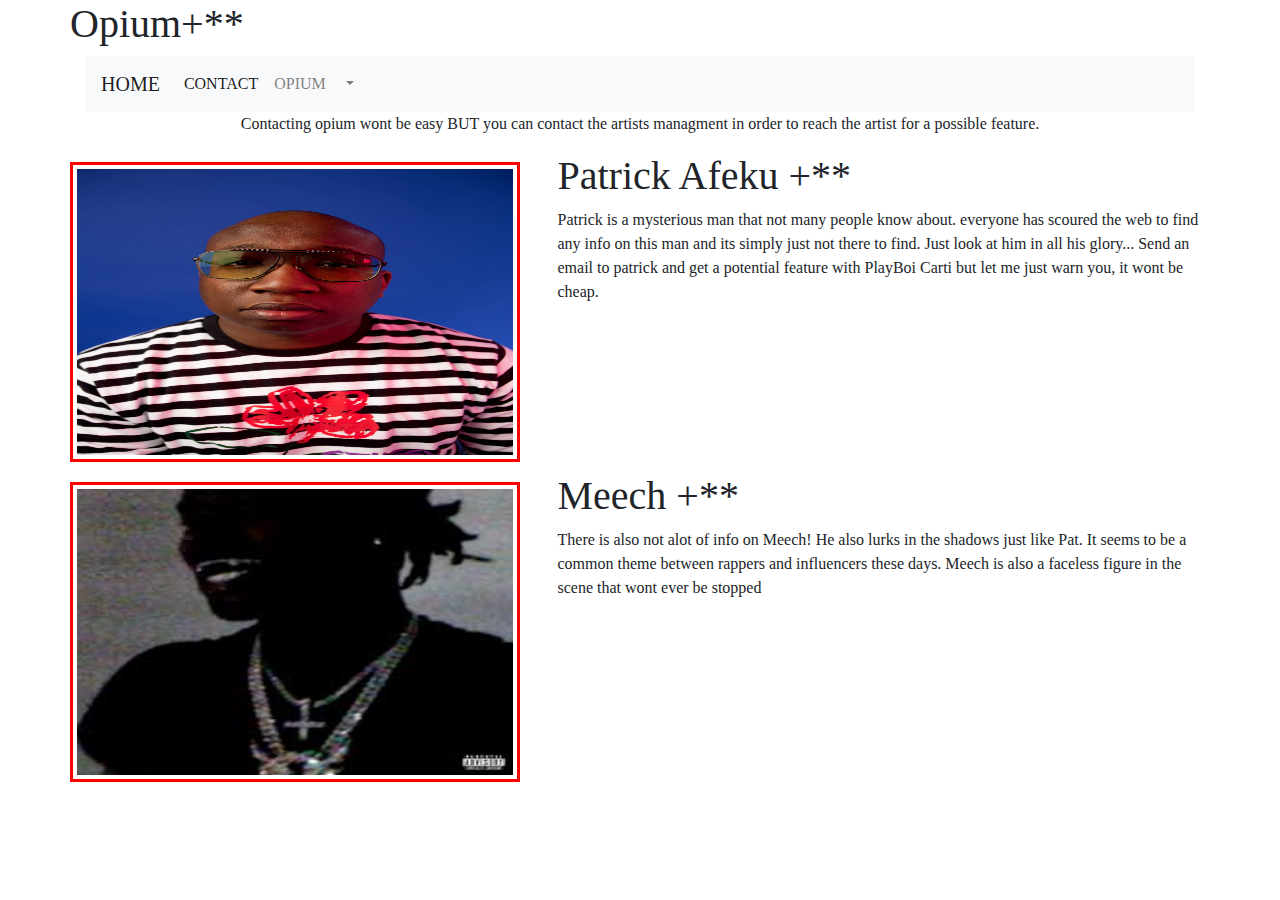
<file: main/contactpage/contact.html>
<!DOCTYPE html>
<html lang="en">
  <head>
    <meta charset="UTF-8" />
    <meta
      name="viewport"
      content="width=device-width, initial-scale=1.0"
    />
    <title>OpiumDevToolsProject</title>
   
    <link rel="stylesheet" href="stylesContact.css">
    <link
      href="https://cdn.jsdelivr.net/npm/bootstrap@5.3.2/dist/css/bootstrap.min.css"
      rel="stylesheet"
      integrity="sha384-T3c6CoIi6uLrA9TneNEoa7RxnatzjcDSCmG1MXxSR1GAsXEV/Dwwykc2MPK8M2HN"
      crossorigin="anonymous"
    />
    <link
      rel="stylesheet"
      href="https://cdn.jsdelivr.net/npm/bootstrap@4.0.0/dist/css/bootstrap.min.css"
      integrity="sha384-Gn5384xqQ1aoWXA+058RXPxPg6fy4IWvTNh0E263XmFcJlSAwiGgFAW/dAiS6JXm"
      crossorigin="anonymous"
    />
  </head>
<!-- head section-->
    <div class="container Header">
      <div class="row">
        <h1>Opium+**</h1>
      </div> <!-- Navbar start-->
      <nav class="navbar navbar-expand-lg navbar-light bg-light">
        <a
          class="navbar-brand"
          href="../homepage/index.html"
          >HOME</a
        >
        <button
          class="navbar-toggler"
          type="button"
          data-toggle="collapse"
          data-target="#navbarSupportedContent"
          aria-controls="navbarSupportedContent"
          aria-expanded="false"
          aria-label="Toggle navigation"
        >
          <span class="navbar-toggler-icon"></span>
        </button>

        <div
          class="collapse navbar-collapse"
          id="navbarSupportedContent"
        >
          <ul class="navbar-nav mr-auto">
            <li class="nav-item active">
              <a
                class="nav-link"
                href="../contactpage/contact.html"
                >CONTACT <span class="sr-only">(current)</span></a
              >
            </li>
            <li class="nav-item">
              <a
                class="nav-link"
                href="#"
                >OPIUM</a
              >
            </li>
            <li class="nav-item dropdown">
              <a
                class="nav-link dropdown-toggle"
                href="#"
                id="navbarDropdown"
                role="button"
                data-toggle="dropdown"
                aria-haspopup="true"
                aria-expanded="false"
              >
              </a>
              <div
                class="dropdown-menu"
                aria-labelledby="navbarDropdown"
              >
                <a
                  class="dropdown-item"
                  href="#"
                  >Albums</a
                >
                <a
                  class="dropdown-item"
                  href="#"
                  >About Opium</a
                >
                <div class="dropdown-divider"></div>
                <a
                  class="dropdown-item"
                  href="#"
                  >Opium Style</a
                >
              </div>
            </li>
          </ul>
        </div>
      </nav>
<!-- end navbar-->
      <p class="text-center homeText"> <!-- start of main Content-->
        Contacting opium wont be easy BUT you can contact the artists managment
        in order to reach the artist for a possible feature.
      </p>
      <div class="row">
        <div class="row">
          <div class="col-12 col-md-5 order-0 pictures">
            <img
              class="cTap4 box p-1 d-md-none d-lg-none d-xl-none"
              src="pat.jpg"
              alt="Image render of Japanese characters having a good day in the city"
            />
            <img
              class="cTap4MD box p-1 d-none d-lg-none d-xl-none d-md-block"
              src="pat.jpg"
              alt="Playboy carti"
            />
            <img
              class="cTap4LG box p-1 d-none d-md-none d-xl-none d-lg-block"
              src="pat.jpg"
              alt="Playboy carti"
            />
            <img
              class="cTap4XL box p-1 d-none d-md-none d-lg-none d-xl-block"
              src="pat.jpg"
              alt="Playboy carti "
            />
          </div>
          <div class="col-12 col-md-7 order-1">
            <h1>Patrick Afeku +**</h1>
            Patrick is a mysterious man that not many people know about.
            everyone has scoured the web to find any info on this man and its
            simply just not there to find. Just look at him in all his glory... Send an email to patrick and get a
            potential feature with PlayBoi Carti but let me just warn you, it wont be cheap.
          </div>
        </div>
        <div class="row">
          <div class="col-12 col-md-5 order-0 pictures">
            <img
              class="cTap4 box p-1 d-md-none d-lg-none d-xl-none"
              src="meech.jpg"
              alt="Image render of Japanese characters having a good day in the city"
            />
            <img
              class="cTap4MD box p-1 d-none d-lg-none d-xl-none d-md-block"
              src="meech.jpg"
              alt="Playboy carti"
            />
            <img
              class="cTap4LG box p-1 d-none d-md-none d-xl-none d-lg-block"
              src="meech.jpg"
              alt="Playboy carti"
            />
            <img
              class="cTap4XL box p-1 d-none d-md-none d-lg-none d-xl-block"
              src="meech.jpg"
              alt="Playboy carti "
            />
          </div>
          <div class="col-12 col-md-7 order-1">
            <h1>Meech +**</h1>

           There is also not alot of info on Meech! He also lurks in the shadows just like Pat. It seems to be a common theme
           between rappers and influencers these days. Meech is also a faceless figure in the scene that wont ever be stopped
          </div>
        </div>
<!--end main content-->
    <script
      src="https://code.jquery.com/jquery-3.2.1.slim.min.js"
      integrity="sha384-KJ3o2DKtIkvYIK3UENzmM7KCkRr/rE9/Qpg6aAZGJwFDMVNA/GpGFF93hXpG5KkN"
      crossorigin="anonymous"
    ></script>
    <script
      src="https://cdn.jsdelivr.net/npm/popper.js@1.12.9/dist/umd/popper.min.js"
      integrity="sha384-ApNbgh9B+Y1QKtv3Rn7W3mgPxhU9K/ScQsAP7hUibX39j7fakFPskvXusvfa0b4Q"
      crossorigin="anonymous"
    ></script>
    <script
      src="https://cdn.jsdelivr.net/npm/bootstrap@4.0.0/dist/js/bootstrap.min.js"
      integrity="sha384-JZR6Spejh4U02d8jOt6vLEHfe/JQGiRRSQQxSfFWpi1MquVdAyjUar5+76PVCmYl"
      crossorigin="anonymous"
    ></script>
  </body>
</html>
</file>
<file: homepage/stylesHome.css>
*{
    font-family: Garamond, serif;
}
.cTap4{
    height: 300px;
    width: 470px;
}
.cTap4MD{
width: 290px;
height: 500px;
}
.cTap4LG{
    width: 380px;
    height: 340px;
    }
    .cTap4XL{
        width: 450px;
        height: 300px;
        border: dotted black;
    }
    .homeText{
        font-family: Garamond, serif;
    }
  
.pictures{
    padding: 10px;
}
</file>
<file: aboutSite/stylesabout.css>
*{
    font-family: Garamond, serif;
}
.cTap4{
    height: 300px;
    width: 470px;
}
.cTap4MD{
width: 290px;
height: 500px;
}
.cTap4LG{
    width: 380px;
    height: 340px;
    }
    .cTap4XL{
        width: 450px;
        height: 300px;
        border: dotted black;
    }
    .homeText{
        font-family: Garamond, serif;
    }
  
.pictures{
    padding: 10px;
}
</file>
<file: Albums/stylesalbums.css>
*{
    font-family: Garamond, serif;
}
.cTap4{
    height: 300px;
    width: 470px;
}
.cTap4MD{
width: 290px;
height: 500px;
}
.cTap4LG{
    width: 380px;
    height: 340px;
    }
    .cTap4XL{
        width: 450px;
        height: 300px;
        border: dotted black;
    }
    .homeText{
        font-family: Garamond, serif;
    }
  
.pictures{
    padding: 10px;
}
</file>
<file: contactpage/stylesContact.css>
*{
    font-family: Garamond, serif;
}
.cTap4{
    height: 300px;
    width: 470px;
}
.cTap4MD{
width: 290px;
height: 500px;
}
.cTap4LG{
    width: 380px;
    height: 340px;
    }
    .cTap4XL{
        width: 450px;
        height: 300px;
        border: solid Red;
    }
    .homeText{
        font-family: Garamond, serif;
    }
  
.pictures{
    padding: 10px;
}
</file>
<file: opium page/stylesopium.css>
*{
    font-family: Garamond, serif;
}
.cTap4{
    height: 300px;
    width: 470px;
}
.cTap4MD{
width: 290px;
height: 500px;
}
.cTap4LG{
    width: 380px;
    height: 340px;
    }
    .cTap4XL{
        width: 450px;
        height: 300px;
        border: dotted black;
    }
    .homeText{
        font-family: Garamond, serif;
    }
  
.pictures{
    padding: 10px;
}
</file>
<file: opiumStyle/style.css>
*{
    font-family: Garamond, serif;
}
.cTap4{
    height: 300px;
    width: 470px;
}
.cTap4MD{
width: 290px;
height: 500px;
}
.cTap4LG{
    width: 380px;
    height: 340px;
    }
    .cTap4XL{
        width: 450px;
        height: 300px;
        border: dotted black;
    }
    .homeText{
        font-family: Garamond, serif;
    }
  
.pictures{
    padding: 10px;
}
</file>
<file: main/contactpage/stylesContact.css>
*{
    font-family: Garamond, serif;
}
.cTap4{
    height: 300px;
    width: 470px;
}
.cTap4MD{
width: 290px;
height: 500px;
}
.cTap4LG{
    width: 380px;
    height: 340px;
    }
    .cTap4XL{
        width: 450px;
        height: 300px;
        border: solid Red;
    }
    .homeText{
        font-family: Garamond, serif;
    }
  
.pictures{
    padding: 10px;
}
</file>
